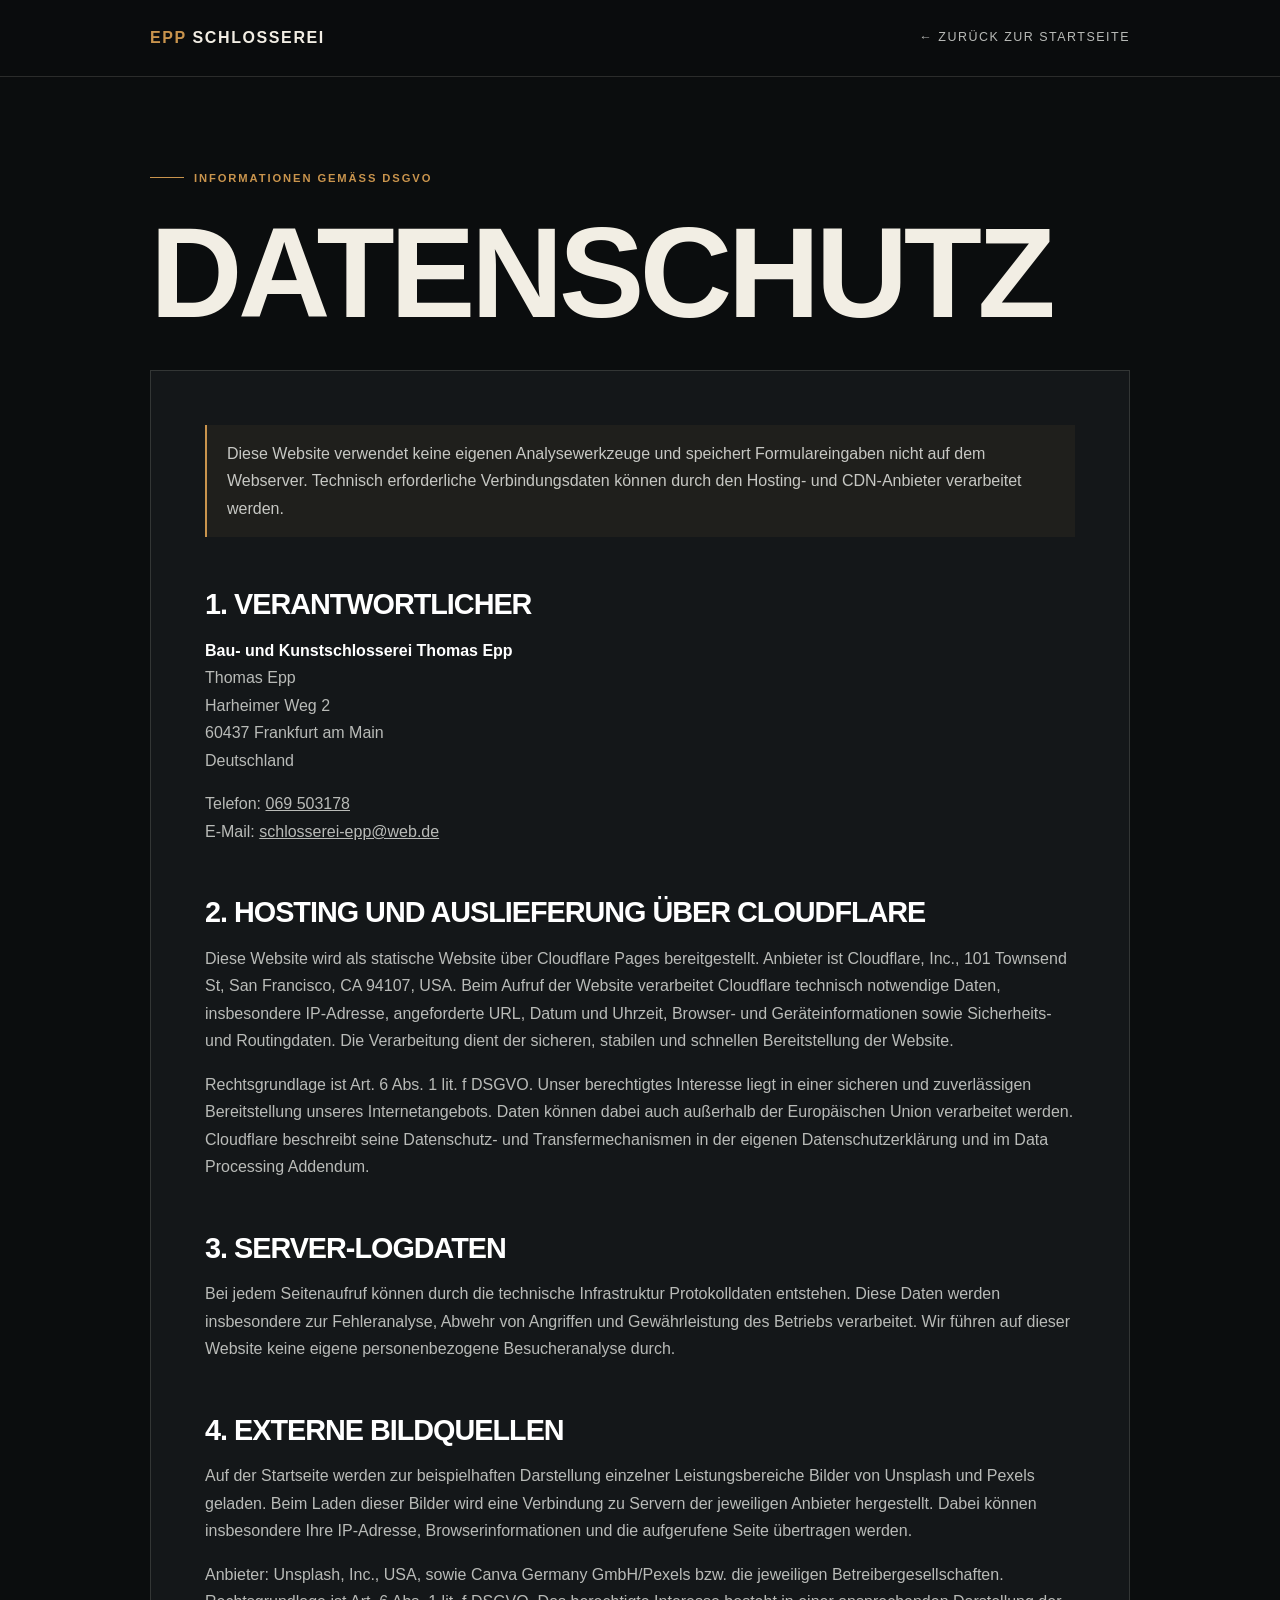
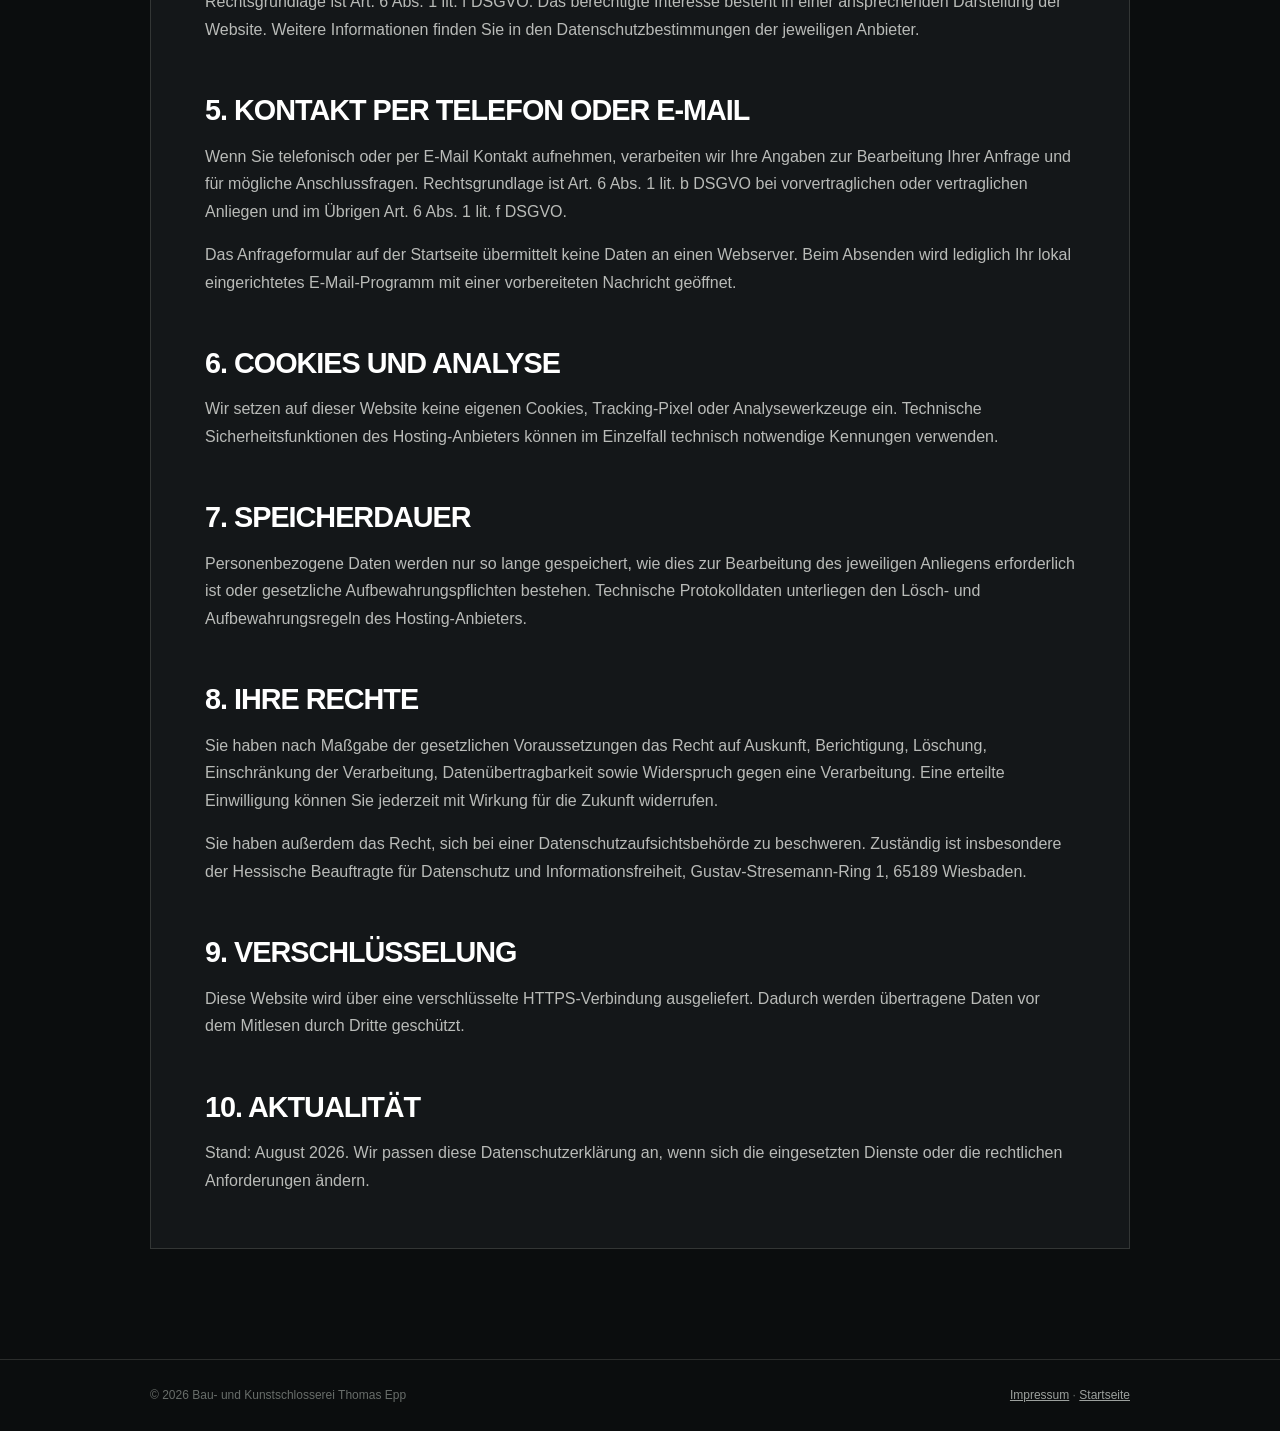
<file: datenschutz.html>
<!doctype html><html lang="de"><head><meta charset="utf-8"><meta name="viewport" content="width=device-width,initial-scale=1"><title>Datenschutz | Schlosserei Epp</title><meta name="robots" content="index,follow"><meta name="theme-color" content="#0b0d0e"><link rel="canonical" href="https://www.schlosserei-epp.de/datenschutz"><link rel="icon" href="/favicon.svg" type="image/svg+xml"><link rel="stylesheet" href="/legal.css"></head><body><header class="top"><div class="nav"><a class="brand" href="/"><span>Epp</span> Schlosserei</a><a class="back" href="/">← Zurück zur Startseite</a></div></header><main><div class="eyebrow">Informationen gemäß DSGVO</div><h1>Datenschutz</h1><article class="card"><div class="notice">Diese Website verwendet keine eigenen Analysewerkzeuge und speichert Formulareingaben nicht auf dem Webserver. Technisch erforderliche Verbindungsdaten können durch den Hosting- und CDN-Anbieter verarbeitet werden.</div><h2>1. Verantwortlicher</h2><p><strong>Bau- und Kunstschlosserei Thomas Epp</strong><br>Thomas Epp<br>Harheimer Weg 2<br>60437 Frankfurt am Main<br>Deutschland</p><p>Telefon: <a href="tel:+4969503178">069 503178</a><br>E-Mail: <a href="mailto:schlosserei-epp@web.de">schlosserei-epp@web.de</a></p><h2>2. Hosting und Auslieferung über Cloudflare</h2><p>Diese Website wird als statische Website über Cloudflare Pages bereitgestellt. Anbieter ist Cloudflare, Inc., 101 Townsend St, San Francisco, CA 94107, USA. Beim Aufruf der Website verarbeitet Cloudflare technisch notwendige Daten, insbesondere IP-Adresse, angeforderte URL, Datum und Uhrzeit, Browser- und Geräteinformationen sowie Sicherheits- und Routingdaten. Die Verarbeitung dient der sicheren, stabilen und schnellen Bereitstellung der Website.</p><p>Rechtsgrundlage ist Art. 6 Abs. 1 lit. f DSGVO. Unser berechtigtes Interesse liegt in einer sicheren und zuverlässigen Bereitstellung unseres Internetangebots. Daten können dabei auch außerhalb der Europäischen Union verarbeitet werden. Cloudflare beschreibt seine Datenschutz- und Transfermechanismen in der eigenen Datenschutzerklärung und im Data Processing Addendum.</p><h2>3. Server-Logdaten</h2><p>Bei jedem Seitenaufruf können durch die technische Infrastruktur Protokolldaten entstehen. Diese Daten werden insbesondere zur Fehleranalyse, Abwehr von Angriffen und Gewährleistung des Betriebs verarbeitet. Wir führen auf dieser Website keine eigene personenbezogene Besucheranalyse durch.</p><h2>4. Externe Bildquellen</h2><p>Auf der Startseite werden zur beispielhaften Darstellung einzelner Leistungsbereiche Bilder von Unsplash und Pexels geladen. Beim Laden dieser Bilder wird eine Verbindung zu Servern der jeweiligen Anbieter hergestellt. Dabei können insbesondere Ihre IP-Adresse, Browserinformationen und die aufgerufene Seite übertragen werden.</p><p>Anbieter: Unsplash, Inc., USA, sowie Canva Germany GmbH/Pexels bzw. die jeweiligen Betreibergesellschaften. Rechtsgrundlage ist Art. 6 Abs. 1 lit. f DSGVO. Das berechtigte Interesse besteht in einer ansprechenden Darstellung der Website. Weitere Informationen finden Sie in den Datenschutzbestimmungen der jeweiligen Anbieter.</p><h2>5. Kontakt per Telefon oder E-Mail</h2><p>Wenn Sie telefonisch oder per E-Mail Kontakt aufnehmen, verarbeiten wir Ihre Angaben zur Bearbeitung Ihrer Anfrage und für mögliche Anschlussfragen. Rechtsgrundlage ist Art. 6 Abs. 1 lit. b DSGVO bei vorvertraglichen oder vertraglichen Anliegen und im Übrigen Art. 6 Abs. 1 lit. f DSGVO.</p><p>Das Anfrageformular auf der Startseite übermittelt keine Daten an einen Webserver. Beim Absenden wird lediglich Ihr lokal eingerichtetes E-Mail-Programm mit einer vorbereiteten Nachricht geöffnet.</p><h2>6. Cookies und Analyse</h2><p>Wir setzen auf dieser Website keine eigenen Cookies, Tracking-Pixel oder Analysewerkzeuge ein. Technische Sicherheitsfunktionen des Hosting-Anbieters können im Einzelfall technisch notwendige Kennungen verwenden.</p><h2>7. Speicherdauer</h2><p>Personenbezogene Daten werden nur so lange gespeichert, wie dies zur Bearbeitung des jeweiligen Anliegens erforderlich ist oder gesetzliche Aufbewahrungspflichten bestehen. Technische Protokolldaten unterliegen den Lösch- und Aufbewahrungsregeln des Hosting-Anbieters.</p><h2>8. Ihre Rechte</h2><p>Sie haben nach Maßgabe der gesetzlichen Voraussetzungen das Recht auf Auskunft, Berichtigung, Löschung, Einschränkung der Verarbeitung, Datenübertragbarkeit sowie Widerspruch gegen eine Verarbeitung. Eine erteilte Einwilligung können Sie jederzeit mit Wirkung für die Zukunft widerrufen.</p><p>Sie haben außerdem das Recht, sich bei einer Datenschutzaufsichtsbehörde zu beschweren. Zuständig ist insbesondere der Hessische Beauftragte für Datenschutz und Informationsfreiheit, Gustav-Stresemann-Ring 1, 65189 Wiesbaden.</p><h2>9. Verschlüsselung</h2><p>Diese Website wird über eine verschlüsselte HTTPS-Verbindung ausgeliefert. Dadurch werden übertragene Daten vor dem Mitlesen durch Dritte geschützt.</p><h2>10. Aktualität</h2><p>Stand: August 2026. Wir passen diese Datenschutzerklärung an, wenn sich die eingesetzten Dienste oder die rechtlichen Anforderungen ändern.</p></article></main><footer class="footer"><div class="footer-inner"><span>© 2026 Bau- und Kunstschlosserei Thomas Epp</span><span><a href="/impressum.html">Impressum</a> · <a href="/">Startseite</a></span></div></footer></body></html>
</file>
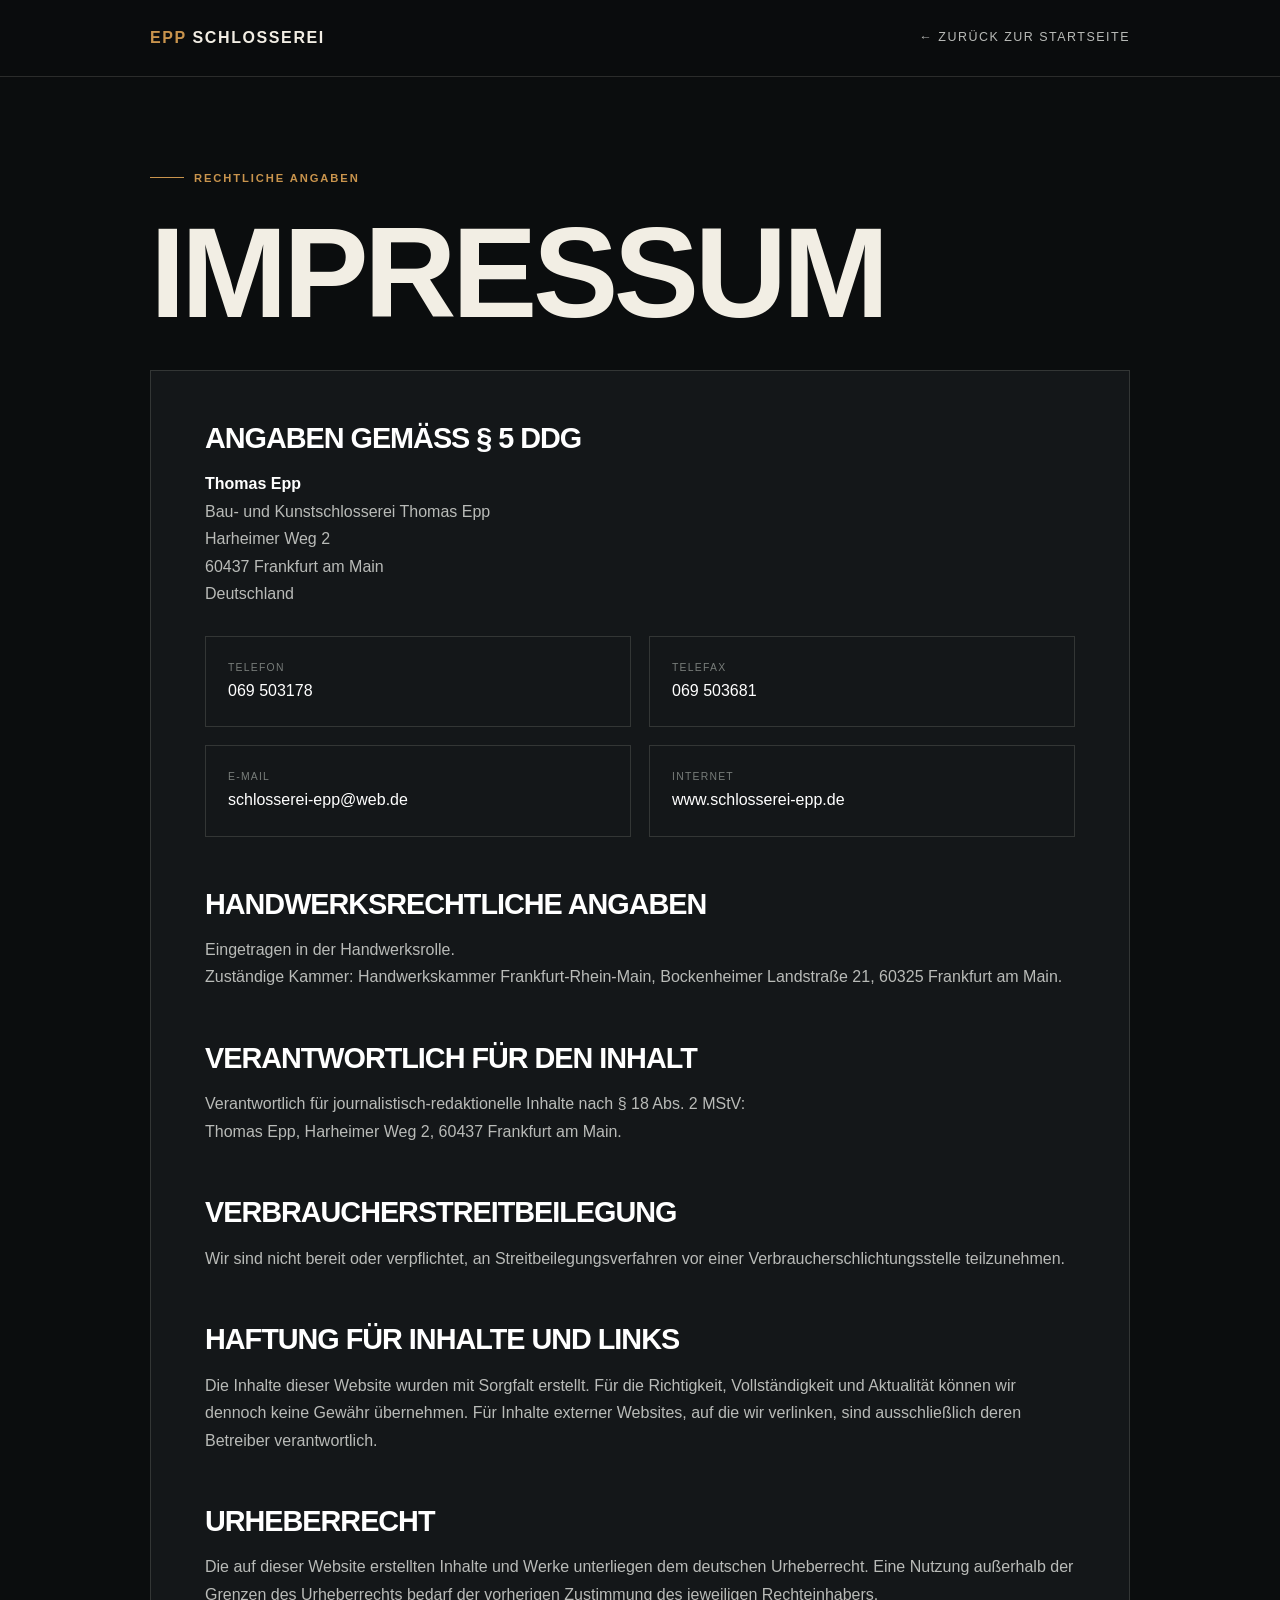
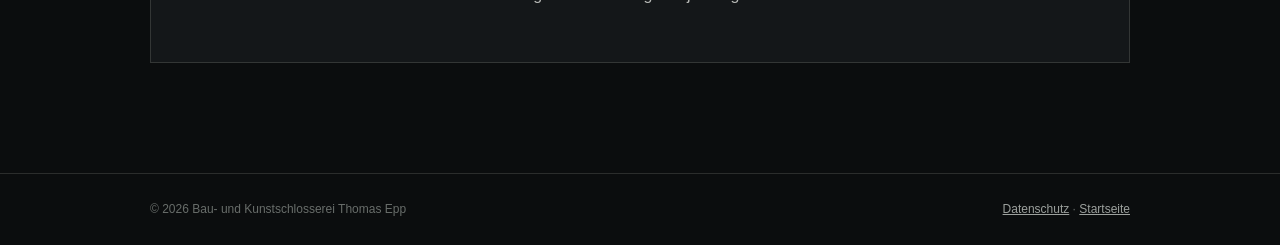
<file: impressum.html>
<!doctype html><html lang="de"><head><meta charset="utf-8"><meta name="viewport" content="width=device-width,initial-scale=1"><title>Impressum | Schlosserei Epp</title><meta name="robots" content="index,follow"><meta name="theme-color" content="#0b0d0e"><link rel="canonical" href="https://www.schlosserei-epp.de/impressum"><link rel="icon" href="/favicon.svg" type="image/svg+xml"><link rel="stylesheet" href="/legal.css"></head><body><header class="top"><div class="nav"><a class="brand" href="/"><span>Epp</span> Schlosserei</a><a class="back" href="/">← Zurück zur Startseite</a></div></header><main><div class="eyebrow">Rechtliche Angaben</div><h1>Impressum</h1><article class="card"><h2>Angaben gemäß § 5 DDG</h2><p><strong>Thomas Epp</strong><br>Bau- und Kunstschlosserei Thomas Epp<br>Harheimer Weg 2<br>60437 Frankfurt am Main<br>Deutschland</p><div class="contact"><div><span>Telefon</span><a href="tel:+4969503178">069 503178</a></div><div><span>Telefax</span><span style="color:#fff;font-size:1rem;letter-spacing:0;text-transform:none">069 503681</span></div><div><span>E-Mail</span><a href="mailto:schlosserei-epp@web.de">schlosserei-epp@web.de</a></div><div><span>Internet</span><a href="https://www.schlosserei-epp.de/">www.schlosserei-epp.de</a></div></div><h2>Handwerksrechtliche Angaben</h2><p>Eingetragen in der Handwerksrolle.<br>Zuständige Kammer: Handwerkskammer Frankfurt-Rhein-Main, Bockenheimer Landstraße 21, 60325 Frankfurt am Main.</p><h2>Verantwortlich für den Inhalt</h2><p>Verantwortlich für journalistisch-redaktionelle Inhalte nach § 18 Abs. 2 MStV:<br>Thomas Epp, Harheimer Weg 2, 60437 Frankfurt am Main.</p><h2>Verbraucherstreitbeilegung</h2><p>Wir sind nicht bereit oder verpflichtet, an Streitbeilegungsverfahren vor einer Verbraucherschlichtungsstelle teilzunehmen.</p><h2>Haftung für Inhalte und Links</h2><p>Die Inhalte dieser Website wurden mit Sorgfalt erstellt. Für die Richtigkeit, Vollständigkeit und Aktualität können wir dennoch keine Gewähr übernehmen. Für Inhalte externer Websites, auf die wir verlinken, sind ausschließlich deren Betreiber verantwortlich.</p><h2>Urheberrecht</h2><p>Die auf dieser Website erstellten Inhalte und Werke unterliegen dem deutschen Urheberrecht. Eine Nutzung außerhalb der Grenzen des Urheberrechts bedarf der vorherigen Zustimmung des jeweiligen Rechteinhabers.</p></article></main><footer class="footer"><div class="footer-inner"><span>© 2026 Bau- und Kunstschlosserei Thomas Epp</span><span><a href="/datenschutz.html">Datenschutz</a> · <a href="/">Startseite</a></span></div></footer></body></html>
</file>
<file: legal.css>
:root{--ink:#0b0d0e;--ink2:#141719;--paper:#f2eee4;--muted:#a9aca9;--copper:#c9944d;--line:rgba(242,238,228,.14);--max:980px}*{box-sizing:border-box}html{scroll-behavior:smooth}body{margin:0;background:var(--ink);color:var(--paper);font:16px/1.72 "Segoe UI",Arial,sans-serif}a{color:inherit}::selection{background:var(--copper);color:#0b0d0e}.top{border-bottom:1px solid var(--line);background:rgba(11,13,14,.94);position:sticky;top:0;z-index:5}.nav{width:min(calc(100% - 36px),var(--max));height:76px;margin:auto;display:flex;align-items:center;justify-content:space-between;gap:22px}.brand{text-decoration:none;text-transform:uppercase;font-weight:900;letter-spacing:.1em}.brand span{color:var(--copper)}.back{text-decoration:none;color:#b9bbb8;font-size:.78rem;text-transform:uppercase;letter-spacing:.12em}.back:hover{color:var(--paper)}main{width:min(calc(100% - 36px),var(--max));margin:auto;padding:92px 0 110px}.eyebrow{color:var(--copper);text-transform:uppercase;letter-spacing:.17em;font-size:.7rem;font-weight:800}.eyebrow:before{content:"";display:inline-block;width:34px;height:1px;background:currentColor;margin:0 10px 4px 0}h1,h2{font-family:"Arial Narrow",Arial,sans-serif;text-transform:uppercase;letter-spacing:-.035em;line-height:.95}h1{font-size:clamp(3.8rem,12vw,8rem);margin:24px 0 36px}h2{font-size:1.8rem;margin:54px 0 18px;color:#fff}p,li{color:#b9bbb8}strong{color:#fff}.card{border:1px solid var(--line);background:var(--ink2);padding:clamp(24px,5vw,54px)}.card>:first-child{margin-top:0}.card>:last-child{margin-bottom:0}ul{padding-left:20px}.notice{border-left:2px solid var(--copper);padding:15px 20px;background:rgba(201,148,77,.06);margin:28px 0;color:#c7c8c4}.contact{display:grid;grid-template-columns:1fr 1fr;gap:18px;margin:28px 0}.contact div{border:1px solid var(--line);padding:22px}.contact span{display:block;color:#787d7a;text-transform:uppercase;letter-spacing:.12em;font-size:.65rem}.contact a,.contact address{font-style:normal;text-decoration:none;color:#fff}.footer{border-top:1px solid var(--line);padding:25px 0;color:#686d6a;font-size:.75rem}.footer-inner{width:min(calc(100% - 36px),var(--max));margin:auto;display:flex;justify-content:space-between;gap:20px}.footer a{color:#9ca09d}@media(max-width:650px){main{padding-top:64px}.contact{grid-template-columns:1fr}.nav{height:68px}.brand{font-size:.8rem}.back{font-size:.65rem}.card{padding:24px 20px}.footer-inner{flex-direction:column}}
</file>
